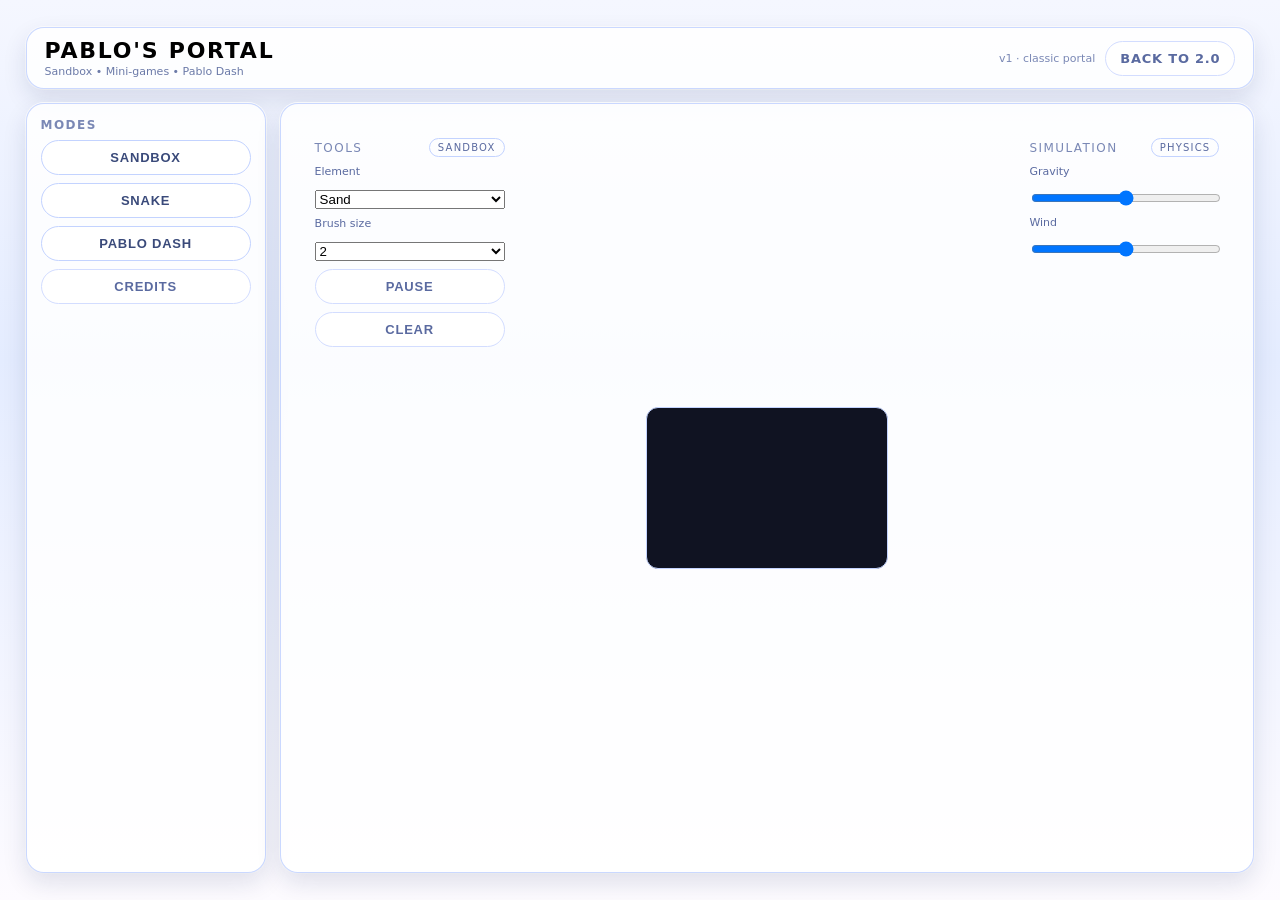
<file: index.html>
<!DOCTYPE html>
<html lang="en">
<head>
<meta charset="UTF-8">
<title>Pablo's Portal</title>
<meta name="viewport" content="width=device-width, initial-scale=1.0">
<style>
* { box-sizing: border-box; }
body {
  margin: 0;
  font-family: system-ui, -apple-system, BlinkMacSystemFont, "Segoe UI", sans-serif;
  background: linear-gradient(180deg, #f5f7ff 0%, #e4ecff 40%, #fdfbff 100%);
  height: 100vh;
  display: flex;
  justify-content: center;
  align-items: center;
}
#app {
  width: 96vw;
  height: 94vh;
  display: grid;
  grid-template-columns: 240px minmax(0, 1fr);
  grid-template-rows: auto 1fr;
  grid-template-areas:
    "header header"
    "sidebar main";
  gap: 14px;
}
.glass {
  background: rgba(255, 255, 255, 0.85);
  border-radius: 18px;
  border: 1px solid rgba(180, 200, 255, 0.7);
  box-shadow: 0 10px 25px rgba(15, 35, 80, 0.12), 0 0 0 1px rgba(255, 255, 255, 0.9);
}
#header {
  grid-area: header;
  padding: 10px 18px;
  display: flex;
  align-items: center;
  justify-content: space-between;
}
#headerTitle {
  display: flex;
  flex-direction: column;
  gap: 2px;
}
#headerTitle h1 {
  margin: 0;
  font-size: 22px;
  letter-spacing: 0.08em;
  text-transform: uppercase;
}
#headerTitle span {
  font-size: 11px;
  color: #6b7aa8;
}
#headerRight {
  display: flex;
  align-items: center;
  gap: 10px;
  font-size: 11px;
  color: #7a88b5;
}
#sidebar {
  grid-area: sidebar;
  padding: 14px;
  display: flex;
  flex-direction: column;
  gap: 16px;
}
.sidebar-section h3 {
  margin: 0 0 8px 0;
  font-size: 12px;
  text-transform: uppercase;
  letter-spacing: 0.12em;
  color: #7a88b5;
}
.sidebar-buttons {
  display: flex;
  flex-direction: column;
  gap: 8px;
}
.btn {
  display: inline-flex;
  align-items: center;
  justify-content: center;
  padding: 9px 14px;
  border-radius: 999px;
  border: 1px solid #c3d3ff;
  background: #ffffff;
  color: #3a4a7a;
  font-size: 13px;
  font-weight: 600;
  letter-spacing: 0.06em;
  text-transform: uppercase;
  cursor: pointer;
  text-decoration: none;
  transition: background 0.15s ease, box-shadow 0.15s ease, transform 0.1s ease;
}
.btn:hover {
  background: #f3f6ff;
  box-shadow: 0 4px 12px rgba(80, 110, 190, 0.25);
  transform: translateY(-1px);
}
.btn.secondary {
  border-color: #d3ddff;
  color: #5a6aa0;
}
#main {
  grid-area: main;
  padding: 14px;
  display: flex;
  flex-direction: column;
  gap: 12px;
}
.panel-header {
  display: flex;
  justify-content: space-between;
  align-items: center;
  font-size: 12px;
  text-transform: uppercase;
  letter-spacing: 0.12em;
  color: #7a88b5;
}
.tag-pill {
  padding: 3px 8px;
  border-radius: 999px;
  border: 1px solid #c3d3ff;
  font-size: 10px;
  text-transform: uppercase;
  letter-spacing: 0.12em;
  color: #5a6aa0;
}
.view { display: none; height: 100%; }
.view.active { display: flex; }
/* Sandbox */
#sandboxView { gap: 10px; padding: 10px; }
#sandboxLeft, #sandboxRight {
  width: 210px;
  padding: 10px;
  display: flex;
  flex-direction: column;
  gap: 8px;
}
#sandboxCenter {
  flex: 1;
  display: flex;
  justify-content: center;
  align-items: center;
}
#world {
  border-radius: 12px;
  border: 1px solid #c3d3ff;
  background: #101322;
  image-rendering: pixelated;
}
/* Snake */
#snakeView {
  flex-direction: column;
  align-items: center;
  justify-content: center;
  gap: 10px;
  padding: 10px;
}
#snakeCanvas {
  border-radius: 12px;
  border: 1px solid #c3d3ff;
  background: #000;
}
/* Pablo Dash */
#dashView { gap: 10px; padding: 10px; }
#dashLeft {
  width: 230px;
  padding: 10px;
  display: flex;
  flex-direction: column;
  gap: 8px;
}
#dashCenter {
  flex: 1;
  display: flex;
  justify-content: center;
  align-items: center;
}
#dashCanvas {
  border-radius: 12px;
  border: 1px solid #c3d3ff;
  background: #111;
  image-rendering: pixelated;
}
/* Credits */
#creditsView {
  align-items: center;
  justify-content: center;
  padding: 10px;
}
label { font-size: 11px; color: #5a6aa0; }
select, input[type="range"] {
  width: 100%;
  margin-top: 4px;
}
@media (max-width: 900px) {
  #app {
    grid-template-columns: 1fr;
    grid-template-areas:
      "header"
      "main";
  }
  #sidebar { display: none; }
}
</style>
</head>
<body>
<div id="app">
<header id="header" class="glass">
  <div id="headerTitle">
    <h1>Pablo's Portal</h1>
    <span>Sandbox • Mini‑games • Pablo Dash</span>
  </div>
  <div id="headerRight">
    <span>v1 · classic portal</span>
    <a href="https://whi0048.github.io/pablos-portal-2.0" class="btn secondary">Back to 2.0</a>
  </div>
</header>

<aside id="sidebar" class="glass">
  <div class="sidebar-section">
    <h3>Modes</h3>
    <div class="sidebar-buttons">
      <button class="btn" data-view="sandboxView">Sandbox</button>
      <button class="btn" data-view="snakeView">Snake</button>
      <button class="btn" data-view="dashView">Pablo Dash</button>
      <button class="btn secondary" data-view="creditsView">Credits</button>
    </div>
  </div>
</aside>

<main id="main" class="glass">

<!-- Sandbox -->
<section id="sandboxView" class="view active">
  <div id="sandboxLeft">
    <div class="panel-header">
      <span>Tools</span>
      <span class="tag-pill">Sandbox</span>
    </div>

    <label for="toolSelect">Element</label>
    <select id="toolSelect">
      <option value="sand">Sand</option>
      <option value="water">Water</option>
      <option value="stone">Stone</option>
      <option value="fire">Fire</option>
      <option value="plant">Plant</option>
      <option value="acid">Acid</option>
      <option value="wall">Wall</option>
      <option value="erase">Erase</option>
    </select>

    <label for="brushSize">Brush size</label>
    <select id="brushSize">
      <option value="1">1</option>
      <option value="2" selected>2</option>
      <option value="3">3</option>
      <option value="4">4</option>
    </select>

    <button class="btn secondary" id="pauseBtn">Pause</button>
    <button class="btn secondary" id="clearBtn">Clear</button>
  </div>

  <div id="sandboxCenter">
    <canvas id="world" width="240" height="160"></canvas>
  </div>

  <div id="sandboxRight">
    <div class="panel-header">
      <span>Simulation</span>
      <span class="tag-pill">Physics</span>
    </div>

    <label for="gravitySlider">Gravity</label>
    <input type="range" id="gravitySlider" min="0" max="2" step="0.1" value="1">

    <label for="windSlider">Wind</label>
    <input type="range" id="windSlider" min="-1" max="1" step="0.1" value="0">
  </div>
</section>

<!-- Snake -->
<section id="snakeView" class="view">
  <div class="panel-header" style="width:100%;max-width:360px;">
    <span>Neon Snake</span>
    <span class="tag-pill">Arcade</span>
  </div>

  <canvas id="snakeCanvas" width="300" height="300"></canvas>

  <div style="display:flex;gap:8px;margin-top:6px;">
    <button class="btn" id="snakeStartBtn">Start</button>
  </div>
</section>

<!-- Pablo Dash -->
<section id="dashView" class="view">
  <div id="dashLeft">
    <div class="panel-header">
      <span>Pablo Dash</span>
      <span class="tag-pill">Editor</span>
    </div>

    <label for="dashTool">Tool</label>
    <select id="dashTool">
      <option value="solid">Solid Block</option>
      <option value="spike">Spike</option>
      <option value="platform">Platform</option>
      <option value="decor">Decoration</option>
      <option value="jump">Jump Pad</option>
      <option value="bounce">Bounce Pad</option>
      <option value="hazard">Hazard Zone</option>
      <option value="goal">Portal Goal</option>
      <option value="erase">Erase</option>
    </select>

    <div style="margin-top:8px;">
      <button class="btn secondary" id="dashScrollLeftBtn">Scroll Left</button>
      <button class="btn secondary" id="dashScrollRightBtn">Scroll Right</button>
    </div>

    <div style="margin-top:8px;">
      <button class="btn" id="dashEditBtn">Editor Mode</button>
      <button class="btn secondary" id="dashPlaytestBtn">Playtest</button>
    </div>

    <p style="font-size:11px;color:#5a6aa0;margin-top:8px;">
      Left/Right buttons or arrow keys scroll.<br>
      Left‑click to place blocks.<br>
      Right‑click to set spawn line.<br>
      Space to jump in playtest.
    </p>
  </div>

  <div id="dashCenter">
    <canvas id="dashCanvas" width="640" height="360"></canvas>
  </div>
</section>

<!-- Credits -->
<section id="creditsView" class="view">
  <div style="margin:auto;text-align:center;">
    <h2>Credits</h2>
    <p>Created by Rebecca.</p>
  </div>
</section>

</main>
</div>

<script>
/* ---------- View switching ---------- */
const views = document.querySelectorAll('.view');
document.querySelectorAll('#sidebar .btn').forEach(btn => {
  btn.addEventListener('click', () => {
    const target = btn.getAttribute('data-view');
    if (!target) return;
    views.forEach(v => v.classList.remove('active'));
    document.getElementById(target).classList.add('active');
  });
});

/* ---------- Sandbox (simple, same behaviour) ---------- */
const canvas = document.getElementById('world');
const ctx = canvas.getContext('2d');
const W = canvas.width, H = canvas.height;

let paused = false;
const EMPTY=0,SAND=1,WATER=2,STONE=3,FIRE=4,PLANT=5,ACID=6,WALL=7;
const grid = new Array(W*H).fill(EMPTY);
const nextGrid = new Array(W*H).fill(EMPTY);
let gravity = 1, wind = 0;

function idx(x,y){return y*W+x;}
function inBounds(x,y){return x>=0&&x<W&&y>=0&&y<H;}
function getCell(x,y){return inBounds(x,y)?grid[idx(x,y)]:WALL;}
function setCell(x,y,t){if(inBounds(x,y))grid[idx(x,y)]=t;}
function clearGrid(){grid.fill(EMPTY);}
document.getElementById('clearBtn').onclick = clearGrid;
document.getElementById('pauseBtn').onclick = () => {
  paused = !paused;
  document.getElementById('pauseBtn').textContent = paused ? 'Resume' : 'Pause';
};
document.getElementById('gravitySlider').oninput = e => gravity = parseFloat(e.target.value);
document.getElementById('windSlider').oninput = e => wind = parseFloat(e.target.value);

let currentTool = 'sand';
let brushSize = 2;
document.getElementById('toolSelect').onchange = e => currentTool = e.target.value;
document.getElementById('brushSize').onchange = e => brushSize = parseInt(e.target.value,10);

function toolToCell(t){
  if(t==='sand') return SAND;
  if(t==='water') return WATER;
  if(t==='stone') return STONE;
  if(t==='fire') return FIRE;
  if(t==='plant') return PLANT;
  if(t==='acid') return ACID;
  if(t==='wall') return WALL;
  return EMPTY;
}

let drawing = false;
canvas.addEventListener('mousedown', e => {
  drawing = true;
  paintSandbox(e);
});
canvas.addEventListener('mouseup', () => drawing = false);
canvas.addEventListener('mouseleave', () => drawing = false);
canvas.addEventListener('mousemove', e => {
  if(drawing) paintSandbox(e);
});

function paintSandbox(e){
  const rect = canvas.getBoundingClientRect();
  const x = Math.floor((e.clientX - rect.left) / rect.width * W);
  const y = Math.floor((e.clientY - rect.top) / rect.height * H);
  const cellType = toolToCell(currentTool);
  for(let dy=-brushSize; dy<=brushSize; dy++){
    for(let dx=-brushSize; dx<=brushSize; dx++){
      if(currentTool==='erase') setCell(x+dx,y+dy,EMPTY);
      else setCell(x+dx,y+dy,cellType);
    }
  }
}

function updateSandbox(){
  nextGrid.set(grid);
  for(let y=H-1;y>=0;y--){
    for(let x=0;x<W;x++){
      const i=idx(x,y), cell=grid[i];
      if(cell===EMPTY||cell===STONE||cell===WALL)continue;

      if(cell===SAND){
        let ny=y+1;
        if(getCell(x,ny)===EMPTY||getCell(x,ny)===WATER){
          const below=getCell(x,ny);
          nextGrid[idx(x,ny)]=SAND;
          nextGrid[i]=below===WATER?WATER:EMPTY;
          continue;
        }
        const dir=Math.random()<0.5?-1:1;
        if(getCell(x+dir,y+1)===EMPTY){
          nextGrid[idx(x+dir,y+1)]=SAND;
          nextGrid[i]=EMPTY;
          continue;
        }
      }

      if(cell===WATER){
        let ny=y+1;
        if(getCell(x,ny)===EMPTY){
          nextGrid[idx(x,ny)]=WATER;
          nextGrid[i]=EMPTY;
          continue;
        }
        const dir=Math.random()<0.5?-1:1;
        if(getCell(x+dir,y)===EMPTY){
          nextGrid[idx(x+dir,y)]=WATER;
          nextGrid[i]=EMPTY;
          continue;
        }
      }

      if(cell===FIRE){
        if(Math.random()<0.05){nextGrid[i]=EMPTY;continue;}
        const n=[[1,0],[-1,0],[0,1],[0,-1]];
        for(const[dX,dY]of n){
          if(getCell(x+dX,y+dY)===PLANT)
            nextGrid[idx(x+dX,y+dY)]=FIRE;
        }
      }

      if(cell===PLANT){
        if(Math.random()<0.01){
          const dir=Math.random()<0.5?-1:1;
          if(getCell(x+dir,y-1)===EMPTY)
            nextGrid[idx(x+dir,y-1)]=PLANT;
        }
      }

      if(cell===ACID){
        const dirs=[[0,1],[1,0],[-1,0],[0,-1]];
        for(const[dX,dY]of dirs){
          const c=getCell(x+dX,y+dY);
          if(c!==EMPTY&&c!==ACID){
            nextGrid[idx(x+dX,y+dY)]=EMPTY;
            if(Math.random()<0.3)nextGrid[i]=EMPTY;
          }
        }
        if(getCell(x,y+1)===EMPTY){
          nextGrid[idx(x,y+1)]=ACID;
          nextGrid[i]=EMPTY;
        }
      }
    }
  }
  grid.set(nextGrid);
}

function drawSandbox(){
  const img=ctx.createImageData(W,H);
  const d=img.data;
  for(let y=0;y<H;y++){
    for(let x=0;x<W;x++){
      const i=idx(x,y), cell=grid[i], p=i*4;
      let r=0,g=0,b=0;
      if(cell===SAND){r=194;g=178;b=128;}
      if(cell===WATER){r=64;g=96;b=255;}
      if(cell===STONE){r=120;g=120;b=120;}
      if(cell===FIRE){r=255;g=120;b=40;}
      if(cell===PLANT){r=40;g=200;b=60;}
      if(cell===ACID){r=120;g=255;b=120;}
      if(cell===WALL){r=180;g=180;b=180;}
      d[p]=r;d[p+1]=g;d[p+2]=b;d[p+3]=255;
    }
  }
  ctx.putImageData(img,0,0);
}

/* ---------- Simple Snake placeholder ---------- */
const snakeCanvas = document.getElementById('snakeCanvas');
const sctx = snakeCanvas.getContext('2d');
document.getElementById('snakeStartBtn').onclick = () => {
  sctx.fillStyle = '#000';
  sctx.fillRect(0,0,300,300);
  sctx.fillStyle = '#0f0';
  sctx.fillRect(140,140,20,20);
};

/* ---------- Pablo Dash Editor + Playtest ---------- */
const dashCanvas = document.getElementById('dashCanvas');
const dctx = dashCanvas.getContext('2d');

const TILE_SIZE = 16;
const WORLD_WIDTH = 200; // tiles
const WORLD_HEIGHT = Math.floor(dashCanvas.height / TILE_SIZE); // 22
const CAMERA_WIDTH = Math.floor(dashCanvas.width / TILE_SIZE);  // 40

// Tile types
const T_EMPTY   = 0;
const T_SOLID   = 1;
const T_SPIKE   = 2;
const T_PLATFORM= 3;
const T_DECOR   = 4;
const T_JUMP    = 5;
const T_BOUNCE  = 6;
const T_HAZARD  = 7;
const T_GOAL    = 8;

const world = [];
for(let x=0;x<WORLD_WIDTH;x++){
  world[x] = new Array(WORLD_HEIGHT).fill(T_EMPTY);
}

// Barrier line at x=0 (just visual, not a tile)
let cameraX = 0;
let dashMode = 'edit'; // 'edit' or 'play'
let selectedTool = 'solid';

// Spawn line (in tiles)
let spawnX = 5;
let spawnY = WORLD_HEIGHT - 4;

// Player state for playtest
let player = {
  x: spawnX + 0.2,
  y: spawnY,
  vx: 0,
  vy: 0,
  onGround: false,
  alive: true,
  won: false
};

const keys = {left:false,right:false,jump:false};

document.getElementById('dashTool').onchange = e => {
  selectedTool = e.target.value;
};

document.getElementById('dashScrollLeftBtn').onclick = () => {
  cameraX = Math.max(0, cameraX - 4);
};
document.getElementById('dashScrollRightBtn').onclick = () => {
  cameraX = Math.min(WORLD_WIDTH - CAMERA_WIDTH, cameraX + 4);
};

document.getElementById('dashEditBtn').onclick = () => {
  dashMode = 'edit';
};
document.getElementById('dashPlaytestBtn').onclick = () => {
  dashMode = 'play';
  resetPlayer();
};

function resetPlayer(){
  player.x = spawnX + 0.2;
  player.y = spawnY;
  player.vx = 0;
  player.vy = 0;
  player.onGround = false;
  player.alive = true;
  player.won = false;
}

// Keyboard controls
window.addEventListener('keydown', e => {
  if(e.key === 'ArrowLeft') { keys.left = true; cameraX = Math.max(0, cameraX-1); }
  if(e.key === 'ArrowRight'){ keys.right = true; cameraX = Math.min(WORLD_WIDTH-CAMERA_WIDTH, cameraX+1); }
  if(e.key === ' '){ keys.jump = true; e.preventDefault(); }
});
window.addEventListener('keyup', e => {
  if(e.key === 'ArrowLeft') keys.left = false;
  if(e.key === 'ArrowRight') keys.right = false;
  if(e.key === ' ') keys.jump = false;
});

// Mouse placement
let dashMouseDown = false;
dashCanvas.addEventListener('mousedown', e => {
  dashMouseDown = true;
  handleDashClick(e);
});
dashCanvas.addEventListener('mouseup', () => dashMouseDown = false);
dashCanvas.addEventListener('mouseleave', () => dashMouseDown = false);
dashCanvas.addEventListener('mousemove', e => {
  if(dashMouseDown && dashMode === 'edit') handleDashClick(e);
});

// Right-click to set spawn line
dashCanvas.addEventListener('contextmenu', e => {
  e.preventDefault();
  const {tileX} = getTileFromEvent(e);
  spawnX = Math.max(1, Math.min(WORLD_WIDTH-2, tileX));
  return false;
});

function getTileFromEvent(e){
  const rect = dashCanvas.getBoundingClientRect();
  const px = (e.clientX - rect.left) / rect.width * dashCanvas.width;
  const py = (e.clientY - rect.top) / rect.height * dashCanvas.height;
  const tileX = Math.floor(px / TILE_SIZE) + cameraX;
  const tileY = Math.floor(py / TILE_SIZE);
  return {tileX, tileY};
}

function handleDashClick(e){
  if(dashMode !== 'edit') return;
  const {tileX, tileY} = getTileFromEvent(e);
  if(tileX < 0 || tileX >= WORLD_WIDTH || tileY < 0 || tileY >= WORLD_HEIGHT) return;
  if(tileX === 0) return; // keep barrier clear

  if(selectedTool === 'erase'){
    world[tileX][tileY] = T_EMPTY;
    return;
  }

  let t = T_EMPTY;
  if(selectedTool === 'solid') t = T_SOLID;
  else if(selectedTool === 'spike') t = T_SPIKE;
  else if(selectedTool === 'platform') t = T_PLATFORM;
  else if(selectedTool === 'decor') t = T_DECOR;
  else if(selectedTool === 'jump') t = T_JUMP;
  else if(selectedTool === 'bounce') t = T_BOUNCE;
  else if(selectedTool === 'hazard') t = T_HAZARD;
  else if(selectedTool === 'goal') t = T_GOAL;

  world[tileX][tileY] = t;
}

// Physics + collision
function getTile(x,y){
  if(x<0 || x>=WORLD_WIDTH || y<0 || y>=WORLD_HEIGHT) return T_SOLID;
  return world[x][y];
}

function isSolidTile(t){
  return t === T_SOLID || t === T_PLATFORM;
}

function isDeadlyTile(t){
  return t === T_SPIKE || t === T_HAZARD;
}

function isGoalTile(t){
  return t === T_GOAL;
}

function updatePlayer(dt){
  if(!player.alive || player.won) return;

  const moveSpeed = 6;
  const jumpSpeed = -10;
  const gravityP = 25;
  const maxFall = 20;

  // Horizontal input
  player.vx = 0;
  if(keys.left) player.vx -= moveSpeed;
  if(keys.right) player.vx += moveSpeed;

  // Jump
  if(keys.jump && player.onGround){
    player.vy = jumpSpeed;
    player.onGround = false;
  }

  // Gravity
  player.vy += gravityP * dt;
  if(player.vy > maxFall) player.vy = maxFall;

  // Horizontal move + collision
  let newX = player.x + player.vx * dt;
  let newY = player.y;

  if(player.vx !== 0){
    const dir = Math.sign(player.vx);
    const aheadX = dir > 0 ? Math.floor(newX+0.8) : Math.floor(newX-0.2);
    const topY = Math.floor(player.y-0.8);
    const bottomY = Math.floor(player.y+0.1);
    for(let ty=topY; ty<=bottomY; ty++){
      const t = getTile(aheadX, ty);
      if(isSolidTile(t)){
        newX = dir>0 ? aheadX-0.8 : aheadX+1.2;
        break;
      }
      if(isDeadlyTile(t)) player.alive = false;
      if(isGoalTile(t)) player.won = true;
    }
  }

  // Vertical move + collision
  let vyDir = Math.sign(player.vy);
  let tempY = newY + player.vy * dt;
  player.onGround = false;
  if(player.vy !== 0){
    const leftX = Math.floor(newX-0.3);
    const rightX = Math.floor(newX+0.3);
    const checkY = vyDir>0 ? Math.floor(tempY+0.8) : Math.floor(tempY-0.8);
    for(let tx=leftX; tx<=rightX; tx++){
      const t = getTile(tx, checkY);
      if(isSolidTile(t)){
        tempY = vyDir>0 ? checkY-0.8 : checkY+1.8;
        if(vyDir>0) player.onGround = true;
        player.vy = 0;
        break;
      }
      if(isDeadlyTile(t)) player.alive = false;
      if(isGoalTile(t)) player.won = true;
    }
  }

  player.x = newX;
  player.y = tempY;

  // Clamp to world
  if(player.y > WORLD_HEIGHT+5) player.alive = false;
}

// Draw world
function drawDash(){
  dctx.clearRect(0,0,dashCanvas.width,dashCanvas.height);

  // Background
  dctx.fillStyle = '#111';
  dctx.fillRect(0,0,dashCanvas.width,dashCanvas.height);

  // Barrier line at x=0
  const barrierScreenX = (0 - cameraX) * TILE_SIZE;
  if(barrierScreenX >= 0 && barrierScreenX < dashCanvas.width){
    dctx.fillStyle = '#ff3333';
    dctx.fillRect(barrierScreenX, 0, 2, dashCanvas.height);
  }

  // Spawn line
  const spawnScreenX = (spawnX - cameraX) * TILE_SIZE;
  if(spawnScreenX >= 0 && spawnScreenX < dashCanvas.width){
    dctx.fillStyle = '#33e0ff';
    dctx.fillRect(spawnScreenX, 0, 2, dashCanvas.height);
  }

  // Tiles
  for(let x=0;x<CAMERA_WIDTH;x++){
    const wx = x + cameraX;
    if(wx<0 || wx>=WORLD_WIDTH) continue;
    for(let y=0;y<WORLD_HEIGHT;y++){
      const t = world[wx][y];
      if(t === T_EMPTY) continue;
      const sx = x*TILE_SIZE;
      const sy = y*TILE_SIZE;
      if(t === T_SOLID){
        dctx.fillStyle = '#4b6cff';
        dctx.fillRect(sx,sy,TILE_SIZE,TILE_SIZE);
      } else if(t === T_PLATFORM){
        dctx.fillStyle = '#88a6ff';
        dctx.fillRect(sx,sy+TILE_SIZE/2,TILE_SIZE,4);
      } else if(t === T_SPIKE){
        dctx.fillStyle = '#ff5555';
        dctx.beginPath();
        dctx.moveTo(sx,sy+TILE_SIZE);
        dctx.lineTo(sx+TILE_SIZE/2,sy);
        dctx.lineTo(sx+TILE_SIZE,sy+TILE_SIZE);
        dctx.closePath();
        dctx.fill();
      } else if(t === T_DECOR){
        dctx.fillStyle = '#888';
        dctx.fillRect(sx+4,sy+4,TILE_SIZE-8,TILE_SIZE-8);
      } else if(t === T_JUMP){
        dctx.fillStyle = '#33ff88';
        dctx.fillRect(sx,sy,TILE_SIZE,TILE_SIZE);
      } else if(t === T_BOUNCE){
        dctx.fillStyle = '#ff33ff';
        dctx.fillRect(sx,sy,TILE_SIZE,TILE_SIZE);
      } else if(t === T_HAZARD){
        dctx.fillStyle = '#ff9933';
        dctx.fillRect(sx,sy,TILE_SIZE,TILE_SIZE);
      } else if(t === T_GOAL){
        dctx.fillStyle = '#ffff33';
        dctx.fillRect(sx+2,sy+2,TILE_SIZE-4,TILE_SIZE-4);
      }
    }
  }

  // Player
  if(dashMode === 'play'){
    const px = (player.x - cameraX) * TILE_SIZE;
    const py = player.y * TILE_SIZE;
    dctx.fillStyle = player.alive ? '#ffffff' : '#ff0000';
    dctx.fillRect(px-6, py-14, 12, 14);

    if(player.won){
      dctx.fillStyle = 'rgba(0,0,0,0.6)';
      dctx.fillRect(0,0,dashCanvas.width,dashCanvas.height);
      dctx.fillStyle = '#fff';
      dctx.font = '20px system-ui';
      dctx.textAlign = 'center';
      dctx.fillText('Goal reached!', dashCanvas.width/2, dashCanvas.height/2);
    } else if(!player.alive){
      dctx.fillStyle = 'rgba(0,0,0,0.6)';
      dctx.fillRect(0,0,dashCanvas.width,dashCanvas.height);
      dctx.fillStyle = '#fff';
      dctx.font = '20px system-ui';
      dctx.textAlign = 'center';
      dctx.fillText('You died - press Playtest to retry', dashCanvas.width/2, dashCanvas.height/2);
    }
  }

  // Mode label
  dctx.fillStyle = '#ffffffaa';
  dctx.font = '10px system-ui';
  dctx.textAlign = 'left';
  dctx.fillText('Mode: ' + (dashMode==='edit'?'Editor':'Playtest'), 6, 12);
}

// Main loop
let lastTime = performance.now();
function loop(now){
  const dt = (now - lastTime)/1000;
  lastTime = now;

  if(!paused) updateSandbox();
  drawSandbox();

  if(dashMode === 'play') updatePlayer(dt);
  drawDash();

  requestAnimationFrame(loop);
}
requestAnimationFrame(loop);
</script>
</body>
</html>
</file>
